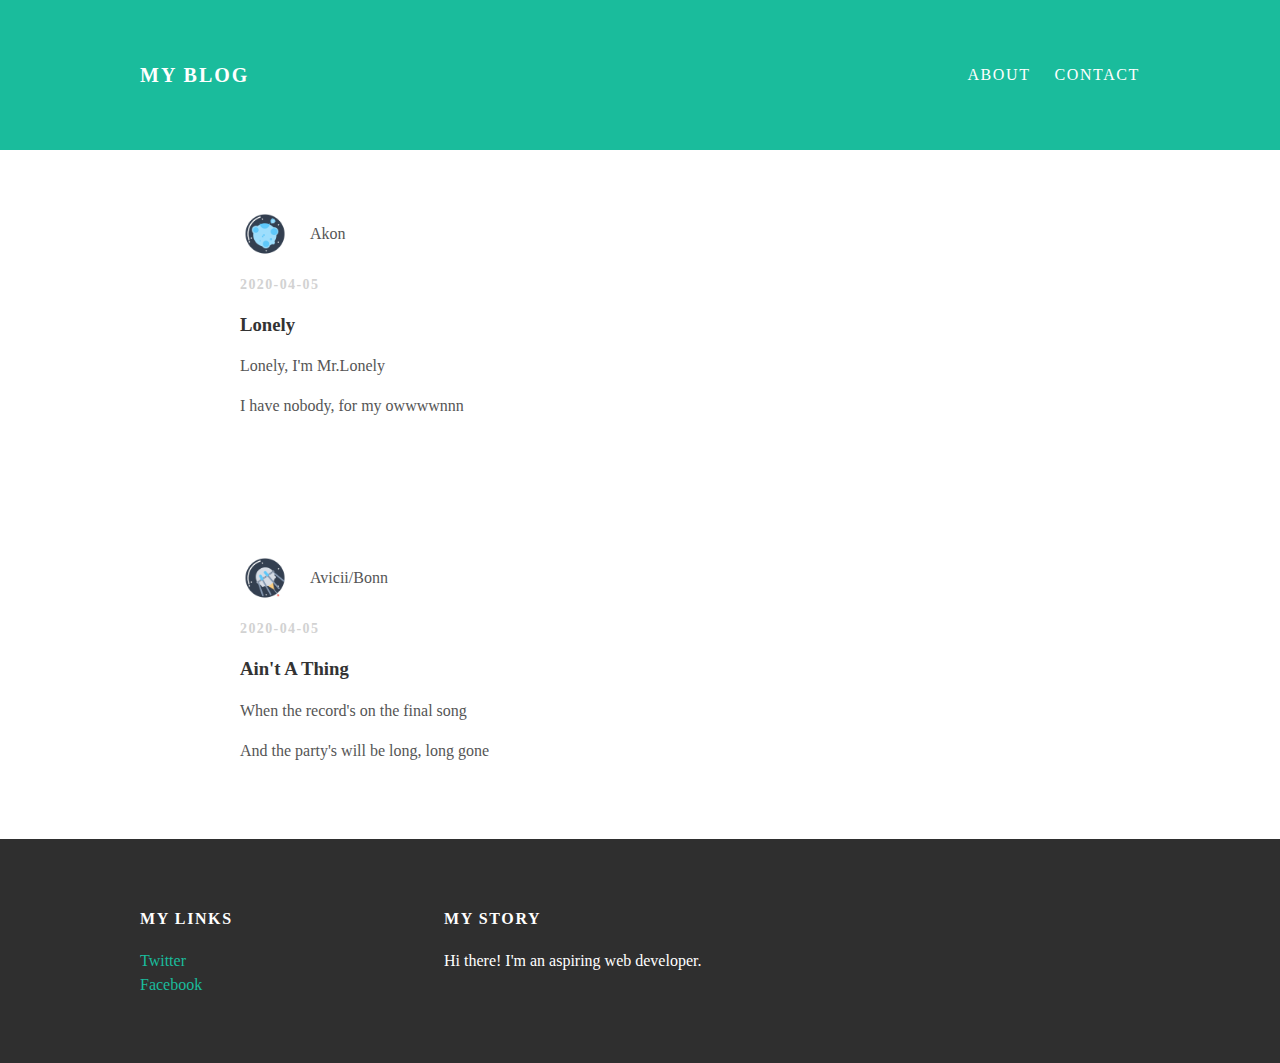
<file: index.html>
<!DOCTYPE html>
<html>
  <head>
    <title>My blog</title>
    <link rel="stylesheet" type="text/css" href="styles.css">
  </head>
  <body>
    <div id="header">
      <div class="container">
        <a id="header-title" href="index.html">My Blog</a>
        <ul id="header-nav">
          <li><a href="about.html">About</a></li>
          <li><a href="mailto:azhadown@gmail.com">Contact</a></li>
        </ul>
      </div>
    </div>
    <div id="content">
      <div class="container">
        <div class="post">
          <div class="post-author">
            <img src="post1.png">
            <span>Akon</span>
          </div>
          <p class="post-date">2020-04-05</p>
          <h3>Lonely</h3>
          <div class="post-content">
            <p>Lonely, I'm Mr.Lonely</p>
            <p>I have nobody, for my owwwwnnn</p>
          </div>
        </div>
      </div>
      <div class="container">
        <div class="post">
          <div class="post-author">
            <img src="post2.png">
            <span>Avicii/Bonn</span>
          </div>
          <p class="post-date">2020-04-05</p>
          <h3>Ain't A Thing</h3>
          <div class="post-content">
            <p>When the record's on the final song</p>
            <p>And the party's will be long, long gone</p>
          </div>
        </div>
      </div>
    </div>
    <div id="footer">
      <div class="container">
        <div class="column">
          <h4>My Links</h4>
          <p>
            <a href="https://twitter.com">Twitter</a>
            <br>
            <a href="https://facebook.com">Facebook</a>
          </p>
        </div>
        <div class="column">
          <h4>My Story</h4>
          <p>Hi there! I'm an aspiring web developer.</p>
        </div>
      </div>
    </div>

  </body>
</html>
</file>
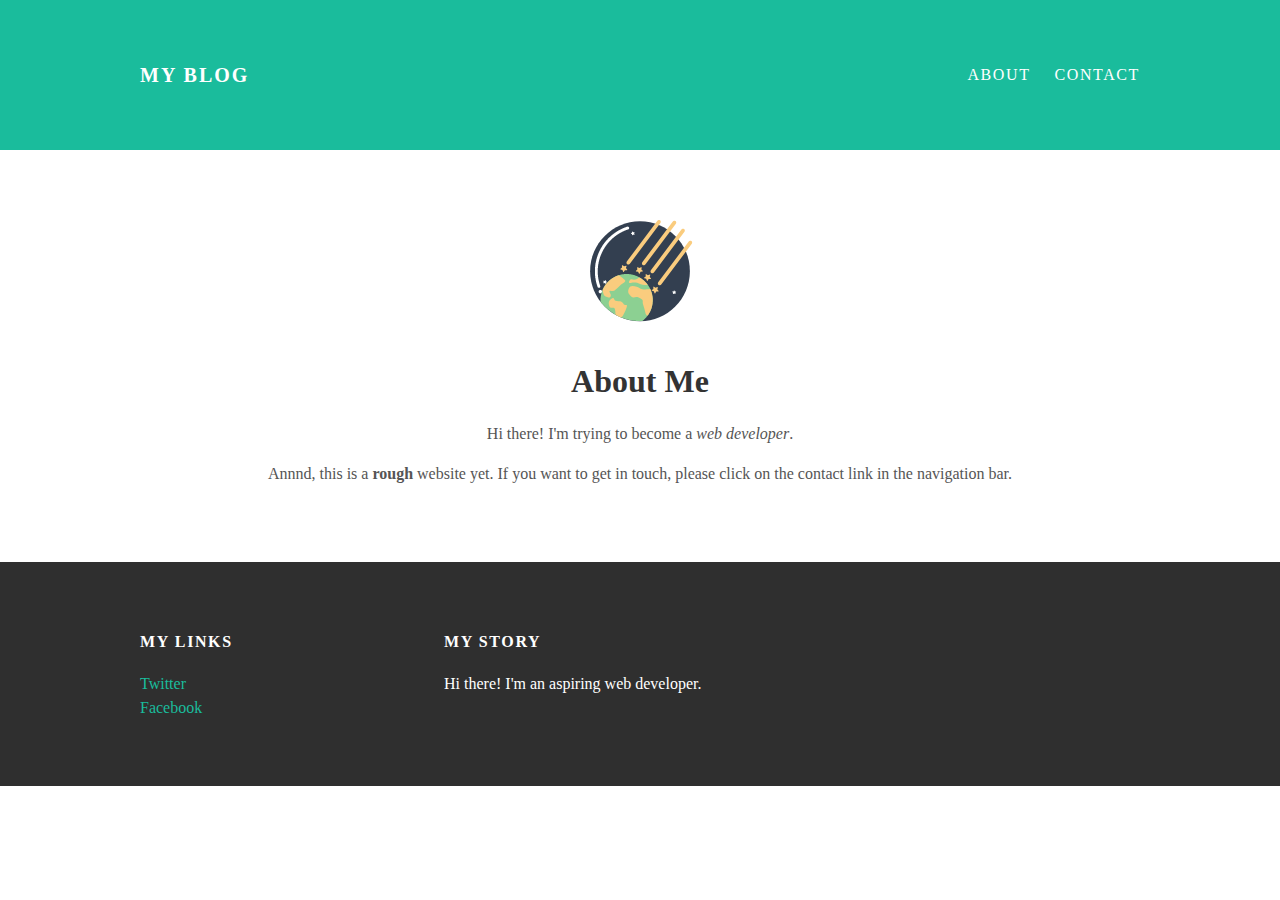
<file: about.html>
<!DOCTYPE html>
<html>
  <head>
    <title>My blog</title>
    <link rel="stylesheet" type="text/css" href="styles.css">
  </head>
  <body>
    <div id="header">
      <div class="container">
        <a id="header-title" href="index.html">My Blog</a>
        <ul id="header-nav">
          <li><a href="about.html">About</a></li>
          <li><a href="mailto:azhadown@gmail.com">Contact</a></li>
        </ul>
      </div>
    </div>
    <div id="content">
      <div class="container">
        <div class="about">
          <div class="about-author">
            <img src="about.png">
          </div>
          <h1 class="about-title">About Me</h1>
          <div class="about-content">
            <p>Hi there! I'm trying to become a <em>web developer</em>.</p>
            <p>Annnd, this is a <strong>rough</strong> website yet. If you want to get in touch, please click on the contact link in the navigation bar.</p>
          </div><!--about-content-->
        </div><!--about-->
      </div><!--container-->
    </div><!--content-->
    <div id="footer">
      <div class="container">
        <div class="column">
          <h4>My Links</h4>
          <p>
            <a href="https://twitter.com">Twitter</a>
            <br>
            <a href="https://facebook.com">Facebook</a>
          </p>
        </div>
        <div class="column">
          <h4>My Story</h4>
          <p>Hi there! I'm an aspiring web developer.</p>
        </div>
      </div>
    </div>

  </body>
</html>
</file>
<file: styles.css>
body {
  color: #555;
  margin: 0;
}

a{
  color: #1abc9c;
  text-decoration: none;
}

a:hover {
  color: #F6A623;
}

h1, h2, h3, h4 {
  color: #333;
}

p {
  line-height: 1.5;
}

#header {
  background-color: #1abc9c;
  height: 150px;
  line-height: 150px;
}

#header a {
  color: white;
  text-decoration: none;
  text-transform: uppercase;
  letter-spacing: 0.1em;
}

#header a:hover {
  color: #222;
}

#header-title {
  display: block;
  float: left;
  font-size: 20px;
  font-weight: bold;
}

#header-nav {
  display: block;
  float: right;
  margin-top: 0;
}

#header-nav li {
  display: inline;
  padding-left: 20px;
}

.container, .post-container {
  max-width: 1000px;
  margin: 0 auto;
}

.post, .about {
  max-width: 800px;
  margin: 0 auto;
  padding: 60px 0;
}

.post-author img {
  width: 50px;
  height: 50px;
  vertical-align: middle;
}

.post-author img, .about-author img{
  border-radius: 50%;
}

.post-author span {
  margin-left: 16px;
}

.post-date {
  color: #d2d2d2;
  font-size: 14px;
  font-weight: bold;
  text-transform: uppercase;
  letter-spacing: 0.1em;
}

.post-container:nth-child(even) {
  background-color: #f2f2f2;
}

.about {
  text-align: center;
}

#footer {
  background-color: #2f2f2f;
  padding: 50px 0;
}

.column {
  min-width: 300px;
  display: inline-block;
  vertical-align: top;
}

#footer h4 {
  color: white;
  text-transform: uppercase;
  letter-spacing: 0.1em;
}

#footer p {
  color: white;
}
</file>
